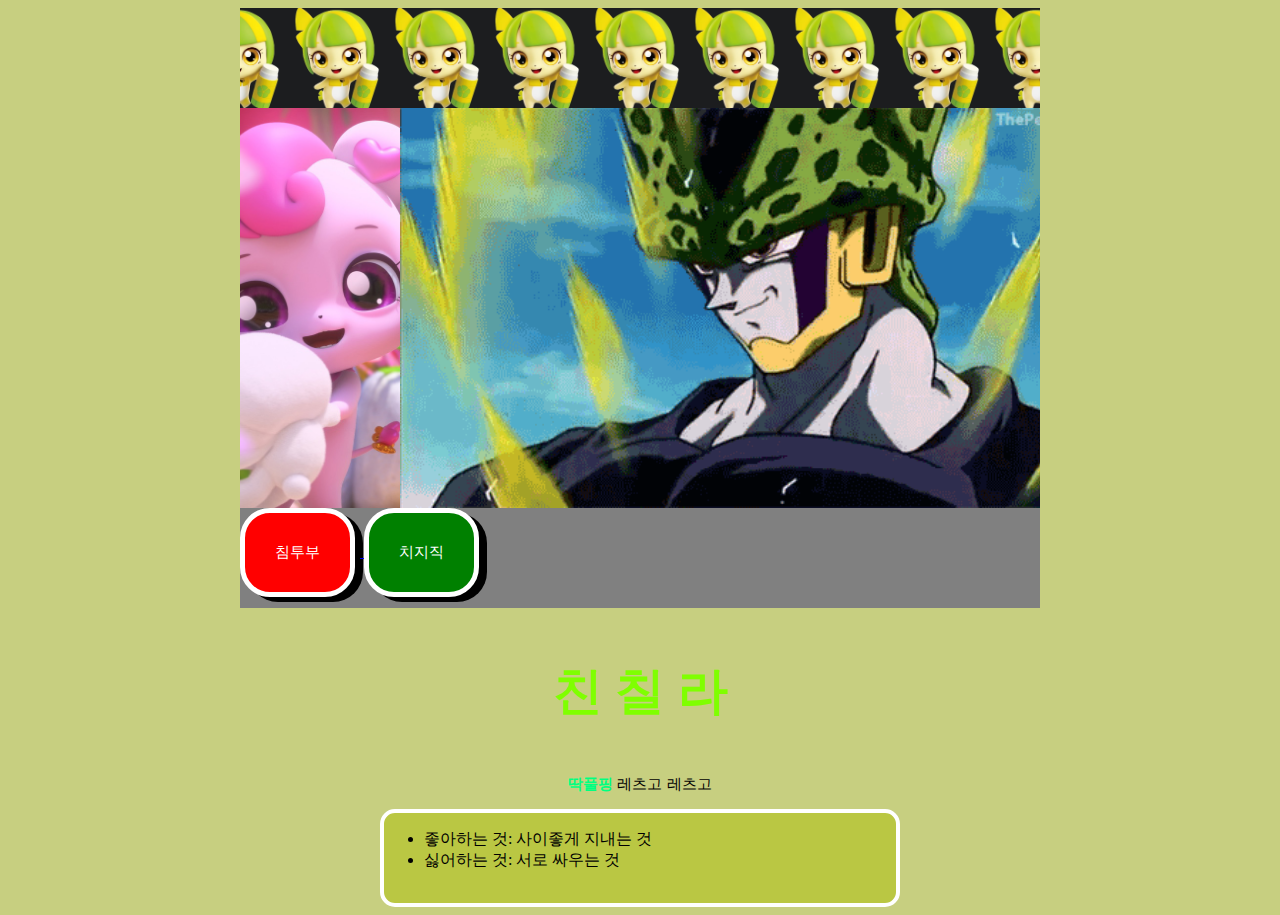
<file: CodingApple/index.html>
<!DOCTYPE html>
<html>
<head>
    <meta charset="UTF-8">
    <title>Document</title>
    <link href="main.css" rel="stylesheet">
</head>

<body style="background-color: rgb(199, 207, 128)">

    <div class="container">
        <div class="header"></div>
        <div class="left-menu"></div>
        <div class="right"></div>
        <div class="footer">
            <a href="https://www.youtube.com/channel/UCUj6rrhMTR9pipbAWBAMvUQ">
                <button class="button_chim">
                    <p>침투부</p>
                </button>
            </a>
            <a href="https://chzzk.naver.com/">
                <button class="button_chzzk">
                    <p>치지직</p>
                </button>
            </a>
        </div>
    </div>

    <h3 class="title">친 칠 라</h3>
    <p><span class="ddak">딱풀핑</span> 레츠고 레츠고</p>

    <div class="box">
        <ul>
            <li>좋아하는 것: 사이좋게 지내는 것</li>
            <li>싫어하는 것: 서로 싸우는 것</li>
        </ul>
    </div>

</body>
</html>
</file>
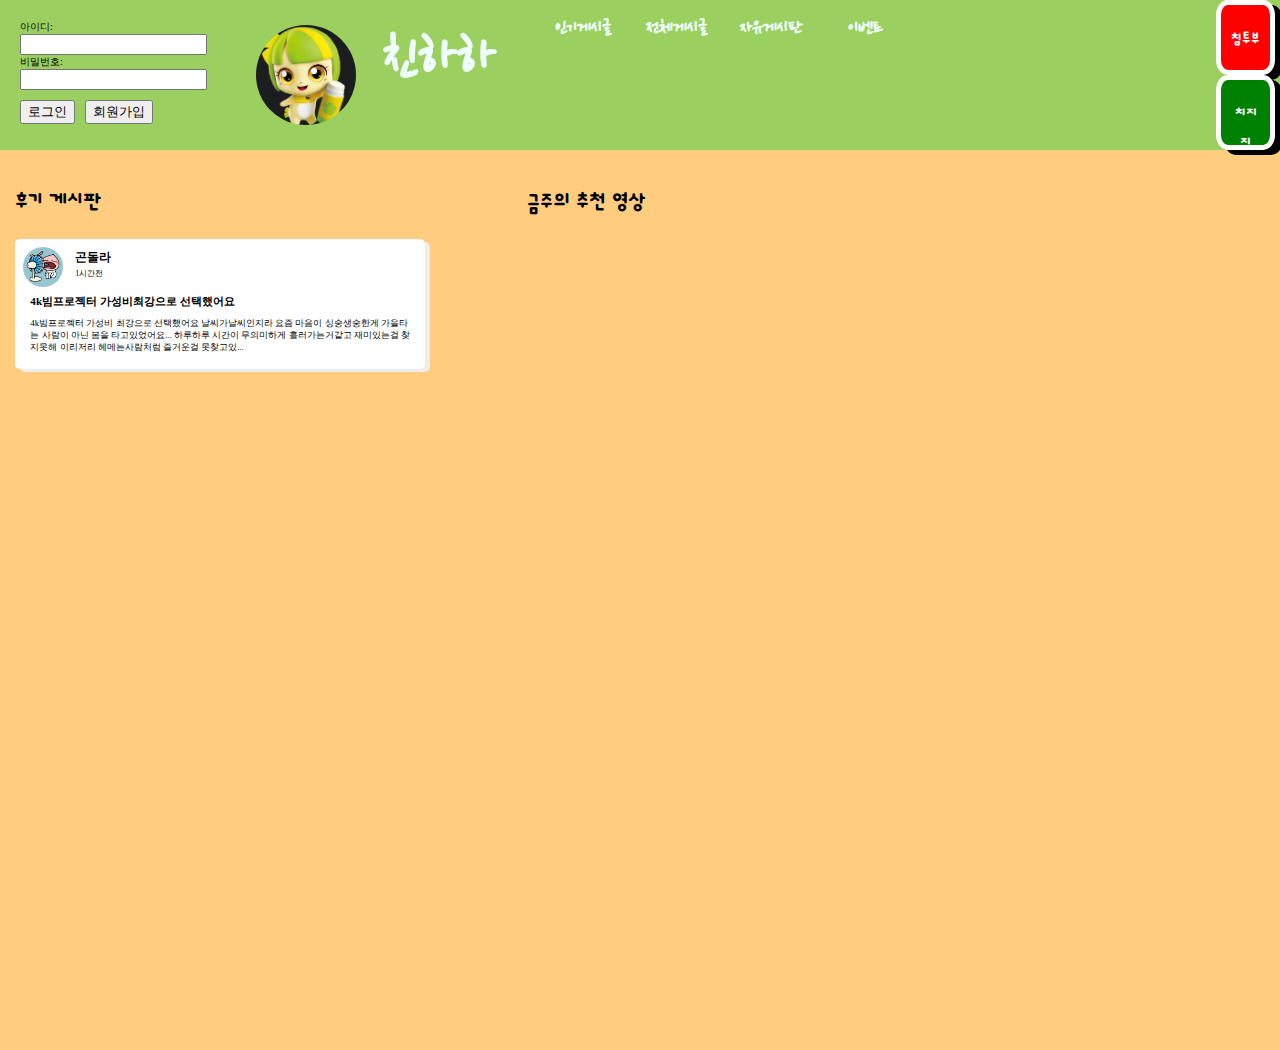
<file: ddakpul/index.html>
<!DOCTYPE html>
<html>
<head>
    <style>
        @import url('https://fonts.googleapis.com/css2?family=Nanum+Pen+Script&display=swap');
        @import url('https://fonts.googleapis.com/css2?family=Dongle:wght@300&display=swap');
    </style>
    <meta charset="UTF-8">
    <title>친 하 하</title>
    <link href="main.css" rel="stylesheet">
</head>

<body style="background-color: #FFCC80;">

<div class="Banner">
    <div class="login-container">
        <form id="loginForm">           
        <label for="login-username">아이디:</label>
        <input type="text" id="login-username" placeholder="" required>
        <label for="login-password">비밀번호:</label>
        <input type="password" id="login-password" placeholder="" required>
        <div class="button-container">
            <button type="submit" class="toggle-link">로그인</button>
            <button type="button" class="toggle-link">회원가입</button>
        </div>
        </form>  
    </div>

    <div class="Banner-container">
        <div class="Banner-image"></div>
        <h1 class="Banner-text">친하하</h1> 
        <nav style=" width: 70%; height: 100%;">
            <ul class="navbar">
                <li><a href="#">인기게시글</a></li>
                <li><a href="#">전체게시글</a></li>
                <li><a href="#">자유게시판</a></li>
                <li><a href="#">이벤트</a></li>
            </ul>
        </nav>
    </div>

    <div class="Button-container ">
            <a href="https://www.youtube.com/channel/UCUj6rrhMTR9pipbAWBAMvUQ">
                <button class="button_chim">
                    <p>침투부</p>
                </button>
            </a>
            <a href="https://chzzk.naver.com/">
                <button class="button_chzzk">
                    <p>치지직</p>
                </button>
            </a>
    </div>    
</div>

<div class="left-menu" >
    <h1 class="Review-Board">후기 게시판</h1>
    <div class="container-inline_block" style="vertical-align: top;">
        <div class="kakao_profile"></div>
        <div style="display: inline-block; vertical-align: top;">
            <h2 class="User-name">곤돌라</h2>
            <p class="time-stamp">1시간전</p> 
        </div>
        <h3 class="Review-Title">4k빔프로젝터 가성비최강으로 선택했어요</h3>
        <p class="Review-text">4k빔프로젝터 가성비 최강으로 선택했어요 날씨가날씨인지라 요즘 마음이 싱숭생숭한게 가을타는 사람이
           아닌 봄을 타고있었어요... 하루하루 시간이 무의미하게 흘러가는거같고 재미있는걸 찾지못해 이리저리
           헤메는사람처럼 즐거운걸 못찾고있...
        </p>
     </div>  
</div>

<div class="right-menu">
     <h1 class="Video_Week">금주의 추천 영상</h1>
     <a href="https://www.youtube.com/watch?v=lyUa0ZU_4Qk" target="_blank" class="thumbnail_1"></a>

     <a href="https://www.youtube.com/watch?v=j4g8HhbiPc0" target="_blank" class="thumbnail_2"></a>

     <a href="https://www.youtube.com/watch?v=foKiP7CmlTo" target="_blank" class="thumbnail_3"></a>
</div>
     
</body>
</html>
</file>
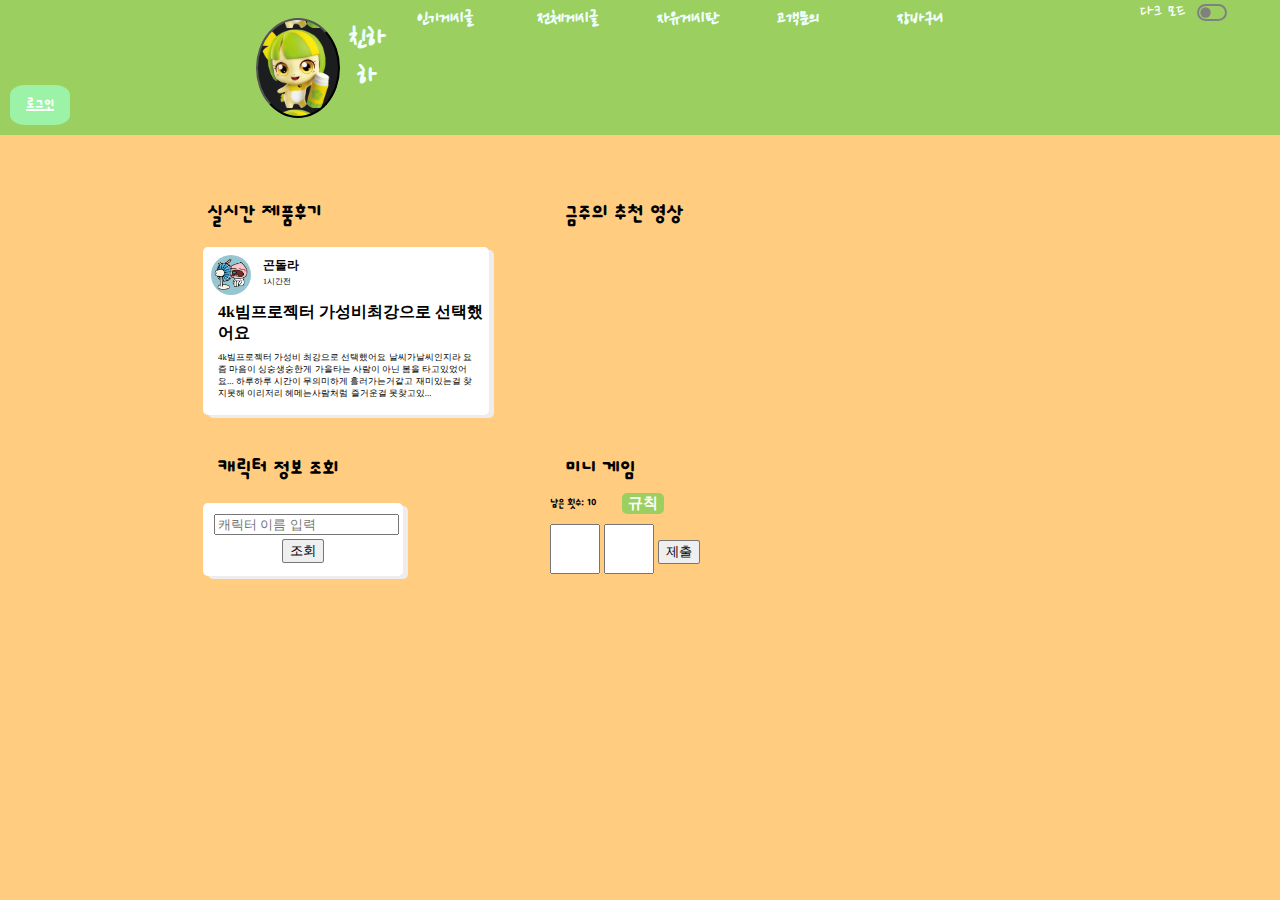
<file: docs/index.html>
<!DOCTYPE html>
<html>
  <head>
    <style>
      @import url("https://fonts.googleapis.com/css2?family=Nanum+Pen+Script&display=swap");
      @import url("https://fonts.googleapis.com/css2?family=Dongle:wght@300&display=swap");
    </style>
    <meta charset="UTF-8" />
    <meta name="description" content="html 친하하하하하." />
    <meta name="keywords" content="친하하,친칠라" />
    <meta name="viewport" content="width=device-width, initial-scale=1.0" />
    <link   
      rel="stylesheet"
      href="https://cdnjs.cloudflare.com/ajax/libs/font-awesome/6.6.0/css/all.min.css"
      integrity="sha512-Kc323vGBEqzTmouAECnVceyQqyqdsSiqLQISBL29aUW4U/M7pSPA/gEUZQqv1cwx4OnYxTxve5UMg5GT6L4JJg=="
      crossorigin="anonymous"
      referrerpolicy="no-referrer"
    />
    
    <link rel="icon" href="cat.ico" type="image/x-icon" />
    <title>친 하 하</title>
    <link href="main.css" rel="stylesheet" />
    <script type="text/javascript" src="https://static.nid.naver.com/js/naverLogin_implicit-1.0.3.js" charset="utf-8"></script>
    <script type="text/javascript" src="https://code.jquery.com/jquery-1.11.3.min.js"></script>
  </head>

  <body style="background-color: #ffcc80">
    <div class="Banner">
      <div class="input-container">

        <div id="loginStatus"></div>

        <div class="welcomeBox">
          <p id="welcomeMessage"> </p>
        </div>

          <a class="login-button" href="https://GiantOcto.github.io/login">
            로그인
          </a>

      </div>

      <button id="openCanvasButton" class="canvas-button">☰</button>

      <div id="openCanvasMenu" class="canvas-menu">
        <ul class="canvas-navbar">
          <li><a href="#">인기게시글</a></li>
          <li><a href="#">전체게시글</a></li>
          <li><a href="#">자유게시판</a></li>
          <li><P onclick="buttonOnOff('contactus-box','block')">고객문의</P></li>
          <li><p id="btn4">장바구니</p></li>
        </ul>
      </div>

      <div class="contactus-box">
        <div>
          <h1>contact us</h1>
          <button
            onclick="buttonOnOff('contactus-box','none')"
            class="x-button"
          >
            x
          </button>
        </div>

        <div class="contactus-input-container">
          <form id="emailform">
            <label for="E-Mail">Your Email</label>
            <input type="email" id="E-Mail" placeholder="email@example.com" />
          </form>
        </div>

        <div class="contactus-input-container">
          <form id="nameform">
            <div class="input-group">
              <label for="firstname">First name</label>
              <input type="text" id="firstname" />
            </div>
            <div class="input-group">
              <label for="lastname">Last name</label>
              <input type="text" id="lastname" />
            </div>
          </form>
        </div>

        <div class="contactus-input-container">
          <form id="messageform">
            <label for="message">Message</label>
            <textarea id="message" rows="8" cols="50"></textarea>
          </form>
        </div>

        <div class="contactus-input-container">
          <form id="sendform">
            <input id="check" type="checkbox" />
            <label for="check">Subscribe</label>
            <button type="submit" class="button-send">SEND</button>
          </form>
        </div>
      </div>

      <div class="shopcart">
        <div class="shopcart-top">
          <h1>Your shopping cart</h1>
        </div>
        <div class="cart-box">
          <table>
            <tbody>
              <tr>
                <td></td>
                <td>ITEM</td>
                <td>AMOUNT</td>
                <td>PRICE</td>
                <td>TOTAL</td>
              </tr>
              <tr>
                <td><img src="camera.png" width="40px" /></td>
                <td>카메라</td>
                <td>1</td>
                <td>€ 1979.00</td>
                <td>€ 1979.00</td>
              </tr>
              <tr>
                <td><img src="airpod.png" width="40px" /></td>
                <td>에어팟</td>
                <td>1</td>
                <td>€ 989.00</td>
                <td>€ 989.00</td>
              </tr>
              <tr>
                <td colspan="5">€ 2968.00</td>
              </tr>
            </tbody>
          </table>
        </div>

        <div class="shopcart-bottom">
          <a style="vertical-align: top">Edit your shopping cart</a>
          <button class="button-paymentmethod">Choose payment method</button>
        </div>
      </div>

      <div class="Banner-container">
        <div class="profile">
          <button id="btn3" class="Banner-image"></button>
          <h1 class="Banner-text">친하하</h1>
        </div>

        <nav class="nav">
          <ul class="navbar">
            <li>
              <a href="#">인기게시글</a>
            </li>
            <li>
              <a href="#">전체게시글</a>
            </li>
            <li>
              <a href="#">자유게시판</a>
            </li>
            <li>
              <P onclick="buttonOnOff('contactus-box','block')">고객문의</P>
            </li>
            <li>
              <p id="btn1">장바구니</p>
            </li>
          </ul>
        </nav>

        <dl class="weatherbar">
          <dd class="place"></dd>
          <dd class="temperature"></dd>
          <dd class="description"></dd>
        </dl>
      </div>

      <div class="Button-container">
        <label>
          <span>다크 모드</span>
          <input class="badge" role="switch" type="checkbox" />
        </label>
      </div>
    </div>

    <div id="profile" class="developer-profile">
      <p>
        친칠라
        <span style="font-size: 15px"> 프론트엔드 개발자 | React, Vue.js</span>
      </p>
      <p>E-Mail : wlsrb0922@naver.com</p>
    </div>

    <div class="main-menu">
      <div class="menu-top">
        <div class="container-review">
          <h1>실시간 제품후기</h1>
          <div class="container-inline_block" style="vertical-align: top">
            <div class="kakao_profile"></div>
            <div style="display: inline-block; vertical-align: top">
              <h2 class="User-name">곤돌라</h2>
              <p class="time-stamp">1시간전</p>
            </div>
            <h3 class="Review-Title">4k빔프로젝터 가성비최강으로 선택했어요</h3>
            <p class="Review-text">
              4k빔프로젝터 가성비 최강으로 선택했어요 날씨가날씨인지라 요즘
              마음이 싱숭생숭한게 가을타는 사람이 아닌 봄을 타고있었어요...
              하루하루 시간이 무의미하게 흘러가는거같고 재미있는걸 찾지못해
              이리저리 헤메는사람처럼 즐거운걸 못찾고있...
            </p>
          </div>
        </div>

        <div class="container-youtube">
          <h1>금주의 추천 영상</h1>
          <a
            href="https://www.youtube.com/watch?v=lyUa0ZU_4Qk"
            target="_blank"
            class="thumbnail_1"
          ></a>

          <a
            href="https://www.youtube.com/watch?v=j4g8HhbiPc0"
            target="_blank"
            class="thumbnail_2"
          ></a>

          <a
            href="https://www.youtube.com/watch?v=foKiP7CmlTo"
            target="_blank"
            class="thumbnail_3"
          ></a>
        </div>
      </div>

      <div class="menu-middle">
        <div class="maple-gg">
          <h1><i class="fa-brands fa-canadian-maple-leaf"></i>캐릭터 정보 조회</i></h1>
          <div class="characterBox">
            <input
              type="text"
              id="characterName"
              placeholder="캐릭터 이름 입력"  
            />
            <button id="fetchButton">조회</button>
            <div id="character_result"></div>
          </div>

          <div class="equipmentBox" id="equipment">
            <div id="equipment_result"></div>
          </div>
        </div>

        <div class="game-container">
          <div class="chindle">
            <h1>미니 게임</h1>
            <div class="game">
              <h1 id="remainingAttempts" style="font-size: 15px; margin: 0px">
                남은 횟수: 10
              </h1>
              <button id="btn2" class="mini-game-rule">규칙</button>
            </div>

            <input class="input text" maxlength="1" />
            <input class="input text" maxlength="1" />
            <button id="button-minigame">제출</button>
          </div>

          <div class="rulebook">
            <p>정확히 일치 - <span style="color: green">초록</span></p>
            <p>
              정답 글자의 초성과 종성이 같고 입력 단어에 포함됨 -
              <span style="color: yellow">노랑</span>
            </p>
            <p>
              자음과 모음 중 2개 이상 일치하고 첫 자음도 일치 -
              <span style="color: pink">분홍</span>
            </p>
            <p>
              자음과 모음 중 2개 이상 일치하지만 첫 자음은 일치하지 않음 -
              <span style="color: skyblue">하늘</span>
            </p>
            <p>
              자음과 모음 중 하나만 일치 -
              <span style="color: purple">보라</span>
            </p>
            <p>하나도 일치하지 않음 - <span style="color: red">빨강</span></p>
          </div>
        </div>
      </div>
    </div>

    <script
      src="https://code.jquery.com/jquery-3.7.1.min.js"
      integrity="sha256-/JqT3SQfawRcv/BIHPThkBvs0OEvtFFmqPF/lYI/Cxo="
      crossorigin="anonymous"
    ></script>

    <script type="text/javascript">
      var naver_id_login = new naver_id_login(
        "1qM5KPsKYYjbsn6rre9T", // 네이버 클라이언트 ID
        "https://GiantOcto.github.io/" // 로그인 후 리디렉션할 URL
      );
   // 접근 토큰 값 출력
   alert(naver_id_login.oauthParams.access_token);
  // 네이버 사용자 프로필 조회
  naver_id_login.get_naver_userprofile("naverSignInCallback()");
  // 네이버 사용자 프로필 조회 이후 프로필 정보를 처리할 callback function
  function naverSignInCallback() {
    alert(naver_id_login.getProfileData('email'));
    alert(naver_id_login.getProfileData('nickname'));

    var nickname = naver_id_login.getProfileData('nickname');

    $(".login-button").css("display", "none");
    $(".welcomeMessage").html = nickname + "님 안녕하세요!";
  }

  naver_id_login.get_naver_userprofile(naverSignInCallback);
</script>

</script>

    </script>

    <script>
      //다크모드
      var count = 0;
      $(".badge").on("click", function () {
        count++;

        if (count % 2 == 1) {
          $(".Banner").css("background-color", "rgb(27, 36, 17)");
          $(".canvas-button").css("background-color", "rgb(27, 36, 17)");
          $("body").css("background-color", "rgb(10, 10, 10)");
          $(".main-menu h1").css("color", "white");
        } else {
          $(".Banner").css("background-color", "rgb(155, 207, 96)");
          $(".canvas-button").css("background-color", "rgb(155, 207, 96)");
          $("body").css("background-color", "#FFCC80");
          $(".main-menu h1").css("color", "black");
        }
      });
    </script>

    <script>
      document
        .getElementById("openCanvasButton")
        .addEventListener("click", function () {
          var menu = document.getElementById("openCanvasMenu");

          // 메뉴의 초기 left 상태 설정
          if (menu.style.left === "") {
            menu.style.left = "-250px"; // 메뉴가 처음에는 보이지 않도록 설정
          }

          // 메뉴가 닫혀 있으면 슬라이드 열기, 열려 있으면 슬라이드 닫기
          if (menu.style.left === "-250px") {
            menu.style.left = "0"; // 메뉴를 화면에 표시
          } else {
            menu.style.left = "-250px"; // 메뉴를 화면 바깥으로 슬라이드
          }
        });
    </script>

    <script type="module">
      window.buttonOnOff = function (클래스명, 내용) {
        var elements = document.getElementsByClassName(클래스명);

        for (var i = 0; i < elements.length; i++) {
          elements[i].style.display = 내용;
        }
      };

      window.buttonToggle = function (요소) {
        $(요소).toggleClass("show");
      };

      window.buttonFadein = function (요소) {
        $(요소).toggleClass("fadein");
      };

      const toogle_buttons = [
        {
          button: "#btn1",
          target: ".shopcart",
        },
        {
          button: "#btn3",
          target: ".developer-profile",
        },
        {
          button: "#btn4",
          target: ".shopcart",
        },
      ];

      const fadein_buttons = [
        {
          button: "#btn2",
          target: ".rulebook",
        },
      ];

      fadein_buttons.forEach((item) => {
        $(item.button).on("click", function () {
          buttonFadein(item.target);
        });
      });

      toogle_buttons.forEach((item) => {
        $(item.button).on("click", function () {
          buttonToggle(item.target);
        });
      });

      
      const tempSection = document.querySelector(".temperature");
      const placeSection = document.querySelector(".place");
      const descSection = document.querySelector(".description");
      const API_KEY = "5eac919650d7cf8b33e02a273b7abdc6";

      window.onload = () => {
        navigator.geolocation.getCurrentPosition(success, fail);
      };

      const success = (position) => {
        const latitude = position.coords.latitude;
        const longitude = position.coords.longitude;

        getWeather(latitude, longitude);
      };

      const fail = () => {
        alert("좌표를 받아올 수 없음");
      };

      const getWeather = (lat, lon) => {
        fetch(
          `https://api.openweathermap.org/data/2.5/weather?lat=${lat}&lon=${lon}&appid=${API_KEY}&units=metric&lang=kr`
        )
          .then((response) => {
            if (!response.ok) {
              throw new Error(`HTTP error! Status: ${response.status}`);
            }
            return response.json();
          })
          .then((json) => {
            const temperature = json.main.temp;
            const place = json.name;
            const description = json.weather[0].description;
            const icon = json.weather[0].icon;
            const iconURL = `https://openweathermap.org/img/wn/${icon}@2x.png`;

            tempSection.innerText = `현재 기온: ${temperature}°C`;
            placeSection.innerText = `위치: ${place}`;
            descSection.innerHTML = `날씨: ${description} <img src="${iconURL}" alt="날씨 아이콘" class="weather-icon">`;
          })
          .catch((error) => {
            alert("날씨 정보를 가져오는 데 오류가 발생했습니다.");
            console.error("API 호출 중 오류:", error);
          });
      };

      const apiKey =
        "test_c7337b0ef3b66f24b010dac01b1ece2abc7e159a1ea2b239b382cbe52ac74502efe8d04e6" +
        "d233bd35cf2fabdeb93fb0d";

      document.getElementById("fetchButton").onclick = function () {
        const characterName = document.getElementById("characterName").value;
        const encodedName = encodeURIComponent(characterName);
        const idUrl = `https://open.api.nexon.com/maplestory/v1/id?character_name=${encodedName}`;

        // 1단계: 캐릭터 이름으로 OCID 검색
        fetch(idUrl, {
          method: "GET",
          headers: {
            accept: "application/json",
            "x-nxopen-api-key": apiKey,
          },
        })
          .then((response) => {
            if (!response.ok) {
              throw new Error("Network response was not ok");
            }
            return response.json();
          })
          .then((data) => {
            // OCID 추출
            const ocid = data.ocid;
            if (!ocid) {
              throw new Error("OCID를 찾을 수 없습니다.");
            }

            // 2단계: OCID로 캐릭터 정보 검색
            const characterInfoUrl = `https://open.api.nexon.com/maplestory/v1/character/basic?ocid=${ocid}`;

            return fetch(characterInfoUrl, {
              method: "GET",
              headers: {
                accept: "application/json",
                "x-nxopen-api-key": apiKey,
              },
            })
              .then((response) => {
                if (!response.ok) {
                  throw new Error("Network response was not ok");
                }
                return response.json();
              })
              .then((characterData) => {
                // 결과를 화면에 표시
                const resultDiv = document.getElementById("character_result");
                resultDiv.innerHTML = `
                <p>이름: ${characterData.character_name}</p>
                <p>서버: ${characterData.world_name}</p>
                <p>성별: ${characterData.character_gender}</p>
                <p>직업: ${characterData.character_class}</p>
                <p>레벨: ${characterData.character_level}</p>
                <img src="${characterData.character_image}" alt="${characterData.character_name}" />
            `;

                // 3단계: OCID로 장비 정보 검색
                const equipmentUrl = `https://open.api.nexon.com/maplestory/v1/character/item-equipment?ocid=${ocid}`;
                return fetch(equipmentUrl, {
                  method: "GET",
                  headers: {
                    accept: "application/json",
                    "x-nxopen-api-key": apiKey,
                  },
                });
              })
              .then((response) => {
                if (!response.ok) {
                  throw new Error("Network response was not ok");
                }
                return response.json();
              })
              .then((equipmentData) => {
                // 장비 정보 처리
                const equipmentDiv =
                  document.getElementById("equipment_result");
                const equipmentBox = document.getElementById("equipment");

                // 장비 정보를 지우고 새로 추가
                equipmentDiv.innerHTML = ""; // 이전 정보를 클리어

                // item_equipment 배열에서 각 아이템 정보 출력
                equipmentData.item_equipment.forEach((item) => {
                  equipmentDiv.innerHTML += `
                    <div>
                        <h3>${item.item_equipment_part}</h3>
                        <p>이름: ${item.item_name}</p>
                        <img src="${item.item_icon}" alt="${item.item_name}" />                       
                    </div>
                `;
                });

                equipmentBox.style.display = "inline-block";
              });
          })
          .catch((error) => {
            console.error("Error fetching data:", error);
            document.getElementById(
              "character_result"
            ).innerHTML = `<p>오류 발생: ${error.message}</p>`;
            document.getElementById(
              "equipment_result"
            ).innerHTML = `<p>오류 발생: ${error.message}</p>`;
          });
      };

      // 미니 게임 파트
      import { getRandomWord } from "./words.js";

      var 답 = " "; // 정답

      var attempts = 0; // 제출 기회를 카운트하는 변수
      var maxAttempts = 10; // 최대 제출 기회

      function updateRemainingAttempts() {
        document.getElementById("remainingAttempts").innerHTML =
          "남은 횟수: " + (maxAttempts - attempts);
      }

      function displayRandomWord() {
        답 = getRandomWord(); // 랜덤 단어를 변수에 저장
        console.log(답);
      }

      document.addEventListener("DOMContentLoaded", function () {
        displayRandomWord(); // 페이지 로드 시 단어를 표시
        setInterval(displayRandomWord, 3600000); // 1시간마다 단어를 변경
      });

      document
        .getElementById("button-minigame")
        .addEventListener("click", function () {
          if (attempts >= maxAttempts) {
            alert("더 이상 제출할 수 없습니다. 최대 제출 기회를 초과했습니다."); // 제출 기회 초과 메시지
            return; // 함수 종료
          }

          var inputs = document.querySelectorAll(".input");
          // 이전 결과 지우기 정답을 초성, 중성, 종성으로 쪼개기
          var 답결과 = splitHangul(답);
          var 답초성 = 답결과.consonants;
          var 답중성 = 답결과.vowels;
          var 답종성 = 답결과.finalConsonants;

          // 입력 값 비교
          for (let i = 0; i < inputs.length; i++) {
            inputs[i].classList.remove(
              "correct",
              "double",
              "partially_correct_1",
              "partially_correct_2",
              "one_match",
              "reverse_match",
              "wrong"
            ); // 이전 클래스 제거

            var inputWord = inputs[i].value; // 현재 입력 필드의 값
            var 인풋결과 = splitHangul(inputWord); // 현재 입력 값을 쪼개서 저장
            var 인풋초성 = 인풋결과.consonants;
            var 인풋중성 = 인풋결과.vowels;
            var 인풋종성 = 인풋결과.finalConsonants;

            let currentColor = "wrong"; // 기본 색상은 빨간색 (오답)

            console.log("인풋초성:", 인풋초성[0]);
            console.log("인풋중성:", 인풋중성[0]);
            console.log("인풋종성:", 인풋종성[0]);
            console.log("답초성:", 답초성[0]);
            console.log("답중성:", 답중성[0]);
            console.log("답종성:", 답종성[0]);

            console.log("답초성:", 답초성[1]);
            console.log("답중성:", 답중성[1]);
            console.log("답종성:", 답종성[1]);

            // 초성, 중성, 종성을 비교
            const 초성일치 = 인풋초성[0] === 답초성[i];
            const 자음동일단어 = 답초성[i] === 답종성[i];
            const 중성일치 = 인풋중성[0] === 답중성[i];
            const 종성일치 =
              인풋종성[0] === 답종성[i] &&
              인풋종성[0] !== "" &&
              답종성[i] !== "";
            const 종성이없음 = 답종성[i] === "" && 인풋종성[0] === "";
            const 자음일치 =
              인풋종성[0] === 답초성[i] || 인풋초성[0] === 답종성[i];
            const 뒤바뀜 = 인풋중성[0] === 답중성[1] || 인풋중성 === 답중성[0];
            const 일치개수 =
              (초성일치 ? 1 : 0) +
              (중성일치 ? 1 : 0) +
              (종성일치 ? 1 : 0) +
              (자음일치 ? 1 : 0);

            // 조건에 따른 색상 설정
            if (초성일치 && 중성일치 && (종성일치 || 종성이없음)) {
              currentColor = "correct"; // 모든 것이 일치 (정답)
            } else if (일치개수 >= 2 && 자음동일단어) {
              currentColor = "double"; // 정답 글자의 초성과 종성이 같고 입력 단어에 포함됨
            } else if (일치개수 >= 2 && 초성일치) {
              currentColor = "partially_correct_1"; // 초성이 일치하고 자음 또는 모음 2개 이상 일치
            } else if (일치개수 >= 2 && !초성일치) {
              currentColor = "partially_correct_2"; // 초성이 불일치하고 자음 또는 모음 2개 이상 일치
            } else if (일치개수 === 1) {
              currentColor = "one_match"; // 오직 하나만 일치
            } else {
              currentColor = "wrong"; // 모든 것이 불일치
            }

            // 현재 입력 필드에 해당 색상 클래스 추가
            inputs[i].classList.add(currentColor);
            inputs[i].classList.remove("input");
          }

          // 제출 기회 증가
          attempts++;
          updateRemainingAttempts(); // 남은 횟수 업데이트

          // 새로운 입력 필드 추가
          var template = `<div>
        <input class="input text" maxlength="1">
        <input class="input text" maxlength="1">
    </div>`;
          document
            .querySelector(".chindle")
            .insertAdjacentHTML("beforeend", template);

          // 새 입력 필드에 이벤트 리스너 추가
          addInputListeners();
        });

      // 입력 필드의 길이를 1자로 제한하는 함수
      function addInputListeners() {
        var inputs = document.querySelectorAll(".input");

        inputs.forEach(function (input) {
          input.addEventListener("input", function () {
            if (input.value.length > 1) {
              input.value = input.value.charAt(0); // 1자 이상 입력할 수 없도록 제한
            }
          });
        });
      }

      // 한글의 초성, 중성, 종성을 분리하는 함수
      function splitHangul(hangul) {
        const consonants = [];
        const vowels = [];
        const finalConsonants = []; // 종성을 저장할 배열

        for (let char of hangul) {
          const code = char.charCodeAt(0);
          // 한글 음절의 유니코드 범위
          if (code >= 0xac00 && code <= 0xd7a3) {
            const base = code - 0xac00;
            const cho = Math.floor(base / (21 * 28)); // 초성 인덱스
            const jung = Math.floor((base % (21 * 28)) / 28); // 중성 인덱스
            const jong = base % 28; // 종성 인덱스

            // 정규화 적용
            const normalizedCho = normalizeConsonant(
              String.fromCharCode(0x1100 + cho)
            ); // 초성 정규화
            consonants.push(normalizedCho); // 정규화된 초성 추가
            vowels.push(String.fromCharCode(0x1161 + jung)); // 중성 추가
            if (jong > 0) {
              const normalizedJong = normalizeConsonant(
                String.fromCharCode(0x11a7 + jong)
              ); // 종성 정규화
              finalConsonants.push(normalizedJong); // 정규화된 종성 추가
            } else {
              finalConsonants.push(""); // 종성이 없는 경우 빈 문자열 추가
            }
          } else {
            // 한글이 아닐 경우
            consonants.push(char); // 다른 문자는 그대로 추가
          }
        }

        return { consonants, vowels, finalConsonants }; // 초성, 중성, 종성을 반환
      }

      function normalizeConsonant(consonant) {
        const normalizedMap = {
          // 기역
          ㄱ: "ㄱ",
          ᄀ: "ㄱ",
          ᆨ: "ㄱ",
          // 쌍기역
          ㄲ: "ㄲ",
          ᄁ: "ㄲ",
          ᆩ: "ㄲ",
          // 니은
          ㄴ: "ㄴ",
          ᄂ: "ㄴ",
          ᆫ: "ㄴ",
          // 디귿
          ㄷ: "ㄷ",
          ᄃ: "ㄷ",
          ᆮ: "ㄷ",
          // 쌍디귿
          ㄸ: "ㄸ",
          ᄄ: "ㄸ",
          // 리을
          ㄹ: "ㄹ",
          ᄅ: "ㄹ",
          ᆯ: "ㄹ",
          // 미음
          ㅁ: "ㅁ",
          ᄆ: "ㅁ",
          ᆷ: "ㅁ",
          // 비읍
          ㅂ: "ㅂ",
          ᄇ: "ㅂ",
          ᆸ: "ㅂ",
          // 쌍비읍
          ㅃ: "ㅃ",
          ᄈ: "ㅃ",
          // 시옷
          ㅅ: "ㅅ",
          ᄉ: "ㅅ",
          ᆺ: "ㅅ",
          // 쌍시옷
          ㅆ: "ㅆ",
          ᄊ: "ㅆ",
          ᆻ: "ㅆ",
          // 이응
          ㅇ: "ㅇ",
          ᄋ: "ㅇ",
          ᆼ: "ㅇ",
          // 지읒
          ㅈ: "ㅈ",
          ᄌ: "ㅈ",
          ᆽ: "ㅈ",
          // 쌍지읒
          ㅉ: "ㅉ",
          ᄍ: "ㅉ",
          // 치읓
          ㅊ: "ㅊ",
          ᄎ: "ㅊ",
          ᆾ: "ㅊ",
          // 키읔
          ㅋ: "ㅋ",
          ᄏ: "ㅋ",
          ᆿ: "ㅋ",
          // 티읕
          ㅌ: "ㅌ",
          ᄐ: "ㅌ",
          ᇀ: "ㅌ",
          // 피읖
          ᇁ: "ㅍ",
          ㅍ: "ㅍ",
          ᄑ: "ㅍ",
          // 히읗
          ㅎ: "ㅎ",
          ᄒ: "ㅎ",
          ᇂ: "ㅎ",
        };

        return normalizedMap[consonant] || consonant; // 매핑된 값 반환, 없으면 원래 값 반환
      }

      // 처음 입력 필드에 리스너를 추가합니다.
      addInputListeners();
    </script>
  </body>
</html>
</file>
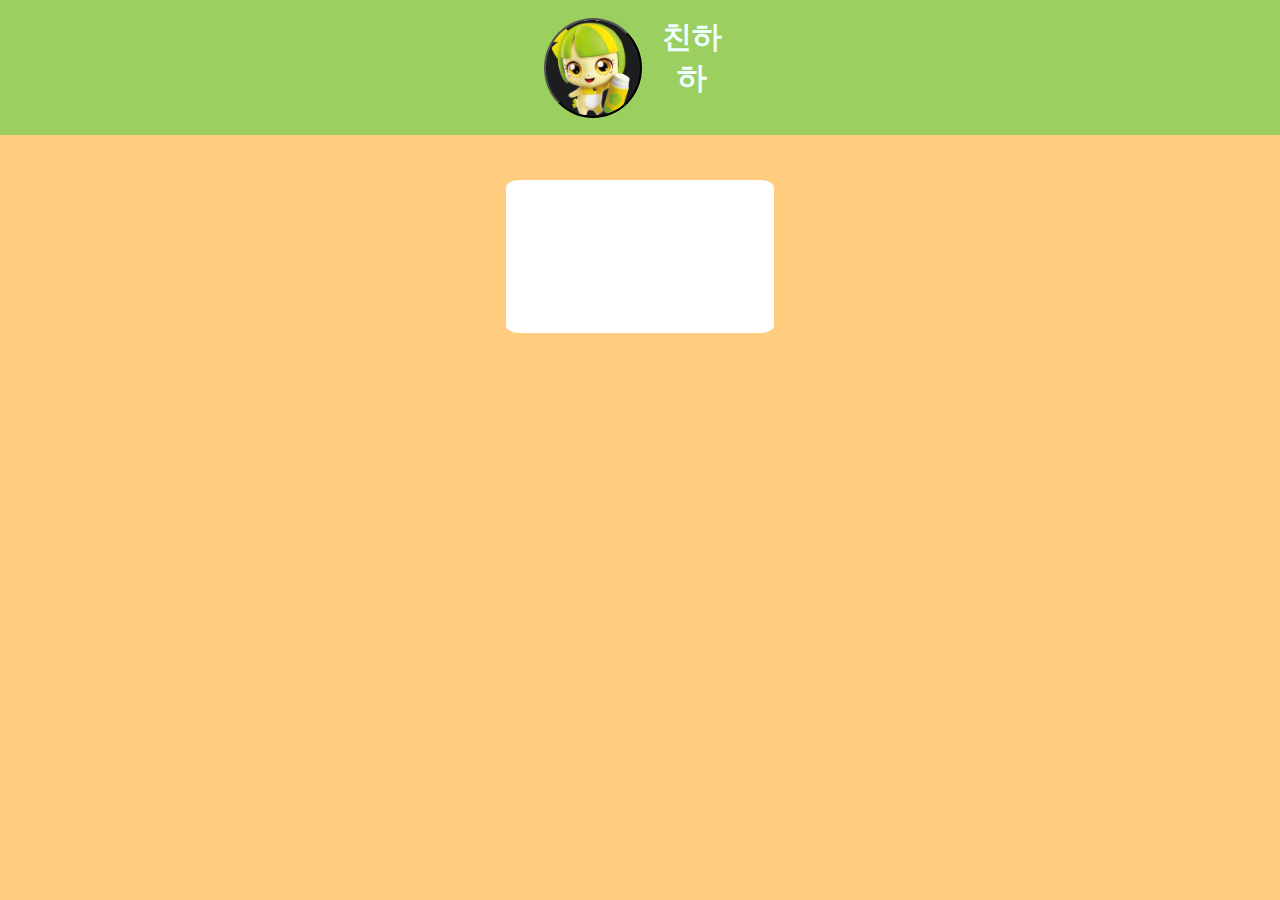
<file: docs/login.html>
<!DOCTYPE html>
<html lang="ko">
  <head>
    <meta charset="UTF-8" />
    <meta name="description" content="html 친하하하하하." />
    <meta name="keywords" content="친하하,친칠라" />
    <meta name="viewport" content="width=device-width, initial-scale=1.0" />
    <link
      rel="stylesheet"
      href="https://cdnjs.cloudflare.com/ajax/libs/font-awesome/6.6.0/css/all.min.css"
      integrity="sha512-Kc323vGBEqzTmouAECnVceyQqyqdsSiqLQISBL29aUW4U/M7pSPA/gEUZQqv1cwx4OnYxTxve5UMg5GT6L4JJg=="
      crossorigin="anonymous"
      referrerpolicy="no-referrer"
    />
    <link rel="icon" href="cat.ico" type="image/x-icon" />
    <link href="main.css" rel="stylesheet" />
    <title>친 하 하</title>

    <!-- Naver Login API -->
    <script type="text/javascript" src="https://static.nid.naver.com/js/naverLogin_implicit-1.0.3.js" charset="utf-8"></script>
    <script type="text/javascript" src="https://code.jquery.com/jquery-1.11.3.min.js"></script>
  </head>

  <body style="background-color: #ffcc80">
    <div class="Banner Banner-login">
      <div class="profile">
        <button id="btn3" class="Banner-image"></button>
        <h1 class="Banner-text">친하하</h1>
      </div>
    </div>

    <div class="main-menu">
      <div class="login-box">
        <div id="naver_id_login"></div>
      </div>
    </div>

    <script type="text/javascript">
      // 네이버 로그인 객체 생성
      var naver_id_login = new naver_id_login(
        "1qM5KPsKYYjbsn6rre9T", // 네이버 클라이언트 ID
        "https://GiantOcto.github.io"  // 로그인 후 리디렉션할 URL
      );
      
      // 로그인 버튼 설정
      var state = naver_id_login.getUniqState();
      naver_id_login.setButton("green", 3, 40);
      naver_id_login.setDomain("https://GiantOcto.github.io/login");
      naver_id_login.setState(state);
      naver_id_login.init_naver_id_login();

      
    </script>
  </body>
</html>
</file>
<file: CodingApple/main.css>
.title {
    text-align:center;
    font-size:50px; 
    color: chartreuse;
}

.ddak {
    color: rgb(0, 255, 128); 
    font-weight: 900;
}

.button_chim {
    display: inline-block;
    background-color: red;
    border: 5px solid; border-radius: 30px;
    color: white;
    padding: 15px 30px;
    box-shadow: 8px 5px black;
    cursor: pointer;
    margin-right: 5px;
}

.button_chzzk {
    display: inline-block;
    background-color: green;
    border: 5px solid; border-radius: 30px;
    color: white;
    padding: 15px 30px;
    box-shadow: 8px 5px black;
    cursor: pointer;
    margin-right: 5px;
}

.box {
    width: 40vw;
    height: 10vh;
    margin-left: auto; margin-right: auto;    
    border: 4px solid white; border-radius: 15px;  /*테두리*/
    background-color: rgb(186, 199, 67);
}

p {
    text-align: center;
    font-family: arial;
    font-size: 15px;
}

.container {
    display: block;
    width: 800px;
    margin-bottom: 20px;
    margin: 0 auto;
}

.header {
    width: 100%;
    height: 100px;
    background-image: url("ddak.jpg");
    background-size: contain;
    background-position: center;
    
}

.left-menu {
    width: 20%;
    height: 400px;
    background-image: url("heart.jpg");
    background-size: cover;
    background-position: center;
    background-repeat: no-repeat;
    float: left;
}

.right {
    width: 80%;
    height: 400px;
    background-image: url("cell.gif");
    background-size: cover;
    background-repeat: no-repeat;
    float: right;
}

.footer {
    width: 100%;
    height: 100px;
    background: grey;
    clear: both;
}

.button_chim:hover {
    background-color: darkred;
}

.button_chzzk:hover {
    background-color: darkgreen;
}
</file>
<file: ddakpul/main.css>
html, body {
    width: 100%;
    height: 100%; 
    margin: 0; 
}

.Banner {
    display: flex;
    background-color: rgb(155, 207, 96);
    width: 100%;
    height: 150px;
    justify-content: space-between;
}

.login-container {
    display: flex;
    width: 20%;
    height: 100%;
    text-align: left;
}

#loginForm {
    position: relative;
    width: 70%;
    margin: 20PX;
    font-size: 10PX;
}

#login-username {
    width: 100%;
}

#login-password {
    width: 100%;
}

.Banner-container {
    display: flex;
    width: 70%;
    height: 100%;
    text-align: center;
    align-items: center;
}

.Banner-image {
    width: 100px;
    height: 100px;
    background-image: url(ddak.jpg);
    background-size: contain;
    background-position: center;
    border-radius: 50%;
    margin-right: 3%;
}

.Banner-text {
    text-align: center;
    font-size: 60px;
    font-family: "Nanum Pen Script", cursive;
    font-weight: 1000;
    color: azure;
    font-style: normal;
    margin-top: 1%;
}

.navbar {
    display: flex;
    width: 100%;
    height: 100%;
}
.navbar li {
    width: 15%;
    display: inline-block;
    font-family: "Nanum Pen Script", cursive;
    font-weight: 1000;
}

.navbar a {
    font-size: 20px;
    text-decoration: none;
    color: azure;
}

.Button-container {
    width: 10%;
    height: 100%;
    text-align: right;
    
}
.Button-container a {
    text-decoration: none;
}

.button_chim, .button_chzzk {
    display: inline-block;
    width: calc(50% - 5px); 
    height: 50%;
    border: 5px solid;
    border-radius: 20%;
    color: white;
    padding: 0px 10px;
    box-shadow: 8px 5px black;
    font-family: 'Dongle', sans-serif;
    font-weight: 700;
    font-size: 20px;
    cursor: pointer;
    margin-right: 5px; 
}

@media (max-width: 1000px) {
    .button_chim, 
    .button_chzzk {
        font-size: 10px; 
    }
}

.button_chim {
    background-color: red; 
}

.button_chzzk {
    background-color: green;
}

.button_chim:hover {
    background-color: darkred;
}

.button_chzzk:hover {
    background-color: darkgreen;
}

.left-menu {
    width: 40%;
    height: 100%;
    float: left;
}

.right-menu {
    width: 60%;
    height: 100%;
    float: left;
}

.container-inline_block {
    display: inline-block;
    overflow: hidden;
    background-color: white;
    box-shadow: 5px 3px rgb(238, 236, 236);
    border-radius: 5px;
    width: 80%;
    height: auto;
    margin: 3%;
}

.kakao_profile {
    display: inline-block;
    width: 40px;
    height: 40px;
    background-image: url("profile.jpg");
    background-size: contain;
    background-position: center;
    border-radius: 30px;
    margin: 8px;
}

.Review-Board {
    margin: 30px 0 0 15px;
    font-size: 30px;
    font-family: 'Dongle', sans-serif;
    font-weight: 700;
    font-style: normal;
} 
.User-name {
    font-size: 12px;
    margin: 10px 0 0; 
}

.time-stamp {
    font-size: 8px;
    margin: 2px 0 0; 
}

.Review-Title {
    font-size: 70%; 
    margin: -5px 0 0 15px;
}

.Review-text {
    font-size: 55%; 
    text-align: left;
    margin-left: 15px;
    margin-right: 15px;
    margin-bottom: 15px;
}

.button-container {
    display: flex; 
    margin-top: 10px; 
}

.toggle-link {
    display: block;
    margin-right: 10px;
}

.Video_Week {
    margin: 30px 0 0 15px;
    font-size: 30px;
    font-family: 'Dongle', sans-serif;
    font-weight: 700;
    font-style: normal;
}

.thumbnail_1 {
    display: inline-block;
    width: 30%; 
    height: 30%; 
    background-size: cover; 
    background-position: center; 
    border-radius: 30%; 
    background-image: url(https://img.youtube.com/vi/lyUa0ZU_4Qk/hqdefault.jpg);
    text-decoration: none; 
    margin-right: 1%; 
}

.thumbnail_2 {
    display: inline-block;
    width: 30%; 
    height: 30%; 
    background-size: cover; 
    background-position: center; 
    border-radius: 30%; 
    background-image: url(https://img.youtube.com/vi/j4g8HhbiPc0/hqdefault.jpg);
    text-decoration: none; 
    margin-right: 1%; 
}

.thumbnail_3 {
    display: inline-block;
    width: 30%; 
    height: 30%; 
    background-size: cover; 
    background-position: center; 
    border-radius: 30%; 
    background-image: url(https://img.youtube.com/vi/foKiP7CmlTo/hqdefault.jpg);
    text-decoration: none; 
    margin-right: 1%; 
}

@media (max-width: 1000px) {
    @media (orientation: portrait) {
        .thumbnail_1,
        .thumbnail_2,
        .thumbnail_3 {
            height: 15%;
        }
    }

    @media (orientation: landscape) {
        .thumbnail_1,
        .thumbnail_2,
        .thumbnail_3 {
            height: 30%;
        }
    }
}
</file>
<file: docs/main.css>
body,
html {
  width: 100vw;
  height: 100vh;
  margin: 0;
}

body {
  display: flex;
  flex-direction: column;
  align-items: center;
}

button,
div,
input,
textarea {
  box-sizing: border-box;
}

a,
button,
h1,
h2,
h3,
p,
span {
  transform: rotate(0.04deg);
}

input {
  outline: none;
}

input:focus {
  border: 2px solid rgb(155, 207, 96);
}

.Banner {
  display: flex;
  background-color: rgb(155, 207, 96);
  width: 100%;
  height: 15%;
  justify-content: space-between;
}

.Banner-login {
  justify-content: center;
}

.login-box {
  display: flex;
  background-color: white;
  width: 30%;
  height: 20%;
  margin-top: 5%;
  border-radius: 5%;
  align-items: center;
  justify-content: center;
}

.input-container {
  display: flex;
  width: 20%;
  height: 100%;
  align-items: end;
}

#loginForm {
  position: relative;
  width: 70%;
  margin: 20px;
  font-size: 10px;
}

#login-username {
  width: 100%;
}

#login-password {
  width: 100%;
}

.toggle-link {
  display: inline-block;
  width: 30%;
  font-size: 100%;
  margin-right: 3%;
}

.contactus-box {
  display: none;
  width: 500px;
  height: 600px;
  position: absolute;
  top: 50%;
  left: 50%;
  transform: translate(-50%, -50%);
  background-color: white;
  box-shadow: 5px 3px rgb(238, 236, 236);
  border-radius: 5px;
  text-align: left;
  z-index: 10;
}

.contactus-box h1 {
  margin: 40px 0 40px 30px;
}

.contactus-box .x-button {
  position: relative;
  top: -100px;
  margin-right: 30px;
}

.contactus-box input {
  margin-top: 15px;
  padding: 5px;
}

.contactus-box textarea {
  margin-top: 15px;
  padding: 5px;
}

.contactus-input-container {
  display: inline-block;
  width: 80%;
  height: 15%;
  text-align: left;
}

#emailform {
  width: 20%;
  margin: 0 0 0 30px;
  font-size: 12px;
}

#nameform {
  display: flex;
  width: 4%;
  margin: 0 0 0 30px;
  font-size: 12px;
}

.input-group {
  margin-right: 10px;
}

#messageform {
  width: 100%;
  margin: 0 0 0 30px;
  font-size: 12px;
}

#message {
  width: 100%;
  height: 100%;
}

#sendform {
  width: 100%;
  margin: 0 0 0 30px;
  font-size: 12px;
}

.button-send {
  position: relative;
  background-color: rgb(216, 181, 23);
  color: white;
  width: 15%;
  height: 20%;
  border: none;
  border-radius: 5%;
  padding: 5px;
  left: 280px;
}

.Banner-container {
  display: flex;
  width: 70%;
  height: 100%;
  text-align: cover;
  align-items: center;
}

.profile {
  display: flex;
  align-items: center;
  justify-content: center;
  width: 15%;
  height: 100%;
}

.Banner-image {
  width: 100px;
  height: 100px;
  background-image: url("ddak.jpg");
  background-size: contain;
  background-position: center;
  border-radius: 50%;
  margin-right: 3%;
}

.developer-profile {
  background-color: rgb(243, 245, 241);
  padding: 20px;
  color: rgb(3, 3, 3);
  border-radius: 5px;
  display: none;
  position: absolute;
  top: 21%;
  left: 23%;
  transform: translate(-50%, -50%);
  z-index: 1000;
  font-family: "Dongle", sans-serif;
  font-size: 30px;
  font-weight: 700;
  font-style: normal;
}

.developer-profile p {
  margin: 0;
}

.x-button {
  float: right;
  background-color: rgb(243, 245, 241);
}

.Banner-text {
  text-align: center;
  font-size: 30px;
  font-family: "Nanum Pen Script", sans-serif;
  font-weight: 1000;
  color: azure;
  font-style: normal;
  margin-top: 1%;
}

.nav {
  display: flex;
  justify-content: center;
  align-items: center;
  width: 70%;
  height: 100%;
}

.canvas-menu {
  position: fixed;
  top: 0;
  left: -250px;
  width: 250px;
  height: 100%;
  background-color: #111;
  overflow-x: hidden;
  transition: left 0.3s ease;
  z-index: 1000;
}

.canvas-navbar {
  list-style-type: none;
  padding: 0;
  margin: 0;
}

.canvas-navbar li {
  background-color: #111;
  text-align: center;
}

.canvas-navbar a,
.canvas-navbar p {
  color: white;
  padding: 20px;
  display: block;
  text-decoration: none;
  cursor: pointer;
}

.canvas-navbar a:hover,
.canvas-navbar p:hover {
  background-color: #575757;
}

.canvas-button {
  display: none;
  width: 10%;
  height: 40%;
  text-align: left;
  font-size: 30px;
  background-color: rgb(155, 207, 96);
  color: white;
  padding: auto;
  border: none;
  border-radius: 5px;
  box-shadow: 0px 4px 10px rgba(0, 0, 0, 0.2);
  cursor: pointer;
  z-index: 2000;
}

.navbar {
  display: flex;
  justify-content: space-evenly;
  width: 100%;
  height: 90%;
  padding: 0;
}

.navbar li {
  width: 15%;
  display: inline-block;
  font-family: "Nanum Pen Script", cursive;
  font-weight: 1000;
}

.navbar a,
.navbar p {
  cursor: pointer;
  font-size: 20px;
  text-decoration: none;
  color: azure;
  margin: 0;
}

.shopcart {
  display: none;
  width: 800px;
  height: 500px;
  position: absolute;
  top: 40%;
  left: 50%;
  transform: translate(-50%, -50%);
  background-color: rgb(111, 162, 230);
  border-radius: 10px;
  z-index: 10;
  padding: 30px;
  flex-direction: column;
  align-items: flex-start;
}

.shopcart h1 {
  vertical-align: middle;
  color: rgb(26, 26, 104);
  font-size: 20px;
}

.shopcart a {
  color: rgb(26, 26, 104);
  font-size: 14px;
  font-weight: bold;
}

.shopcart-top {
  margin-left: 5%;
}

.shopcart-bottom {
  display: block;
  margin-left: 5%;
}

.button-paymentmethod {
  position: relative;
  padding: 20px;
  background-color: rgb(37, 37, 117);
  color: white;
  border-radius: 5%;
  border: none;
  left: 45%;
}

.cart-box {
  display: block;
  position: relative;
  background-color: white;
  border-radius: 5px;
  width: 90%;
  height: 60%;
  padding: 0;
  margin: 20px auto;
}

.cart-box table {
  width: 100%;
  height: 100%;
  border-collapse: collapse;
}

td {
  border-bottom: 1px solid #c2d3de;
  padding: 15px;
}

.cart-box table tbody tr {
  color: rgb(138, 147, 231);
  /* 기본 색상 설정 */
  font-weight: normal;
  /* 기본적으로 일반 굵기 설정 */
  text-align: right;
  font-size: 12px;
}

.cart-box table tbody tr:first-child td {
  font-weight: bold;
}

.cart-box table tbody td:nth-child(2) {
  width: 100px;
}

.cart-box table tbody td:nth-child(5) {
  color: rgb(18, 30, 139);
  font-weight: bold;
  text-align: right;
}

.cart-box table tbody tr:last-child td {
  color: rgb(18, 30, 139);
  font-weight: bold;
  text-align: right;
}

.weatherbar {
  display: flex;
  flex-direction: column;
  width: 15%;
  height: 70%;
  color: white;
  justify-content: space-evenly;
  align-items: center;
}

.weatherbar dd {
  font-family: "Nanum Pen Script", cursive;
  font-size: 15px;
  text-align: start;
  width: 80%;
  margin: 0;
}

.weather-icon {
  width: 10px;
  height: 10px;
}

.Button-container {
  position: relative;
  width: 10%;
  height: 100%;
  text-align: right;
}

.Button-container label {
  right: 50px;
  position: relative;
  display: inline-flex;
  align-items: center;
  gap: 0.5rem;
  cursor: pointer;
  font-family: "Nanum Pen Script", cursive;
  font-weight: 400;
  color: white;
  font-size: 20px;
}

.Button-container [type="checkbox"] {
  appearance: none;
  position: relative;
  border: max(2px, 0.1em) solid gray;
  border-radius: 1.25em;
  width: 2.25em;
  height: 1.25em;
}

.Button-container [type="checkbox"]::before {
  content: "";
  position: absolute;
  left: 0;
  width: 1em;
  height: 1em;
  border-radius: 50%;
  transform: scale(0.8);
  background-color: gray;
  transition: left 250ms linear;
}

.Button-container [type="checkbox"]:checked::before {
  background-color: white;
  left: 1em;
}

.Button-container [type="checkbox"]:checked {
  background-color: tomato;
  border-color: tomato;
}

.Button-container [type="checkbox"]:enabled:hover {
  box-shadow: 0 0 0 max(4px, 0.2em) lightgray;
}

.main-menu {
  display: flex;
  width: 70%;
  height: 85%;
  position: relative;
  flex-direction: column;
  align-items: center;
}

.menu-top {
  margin-top: 3%;
  display: flex;
  width: 100%;
  height: 30%;
}

.container-review {
  display: inline-block;
  width: 40%;
  height: 100%;
}
.container-inline_block {
  display: inline-block;
  background-color: white;
  box-shadow: 5px 3px rgb(238, 236, 236);
  border-radius: 5px;
  width: 80%;
  height: auto;
  margin: 3%;
}

.kakao_profile {
  display: inline-block;
  width: 40px;
  height: 40px;
  background-image: url("profile.jpg");
  background-size: contain;
  background-position: center;
  border-radius: 30px;
  margin: 8px;
}

.User-name {
  font-size: 12px;
  margin: 10px 0 0;
}

.time-stamp {
  font-size: 8px;
  margin: 2px 0 0;
}

.Review-Title {
  font-size: 16px;
  margin: -5px 0 0 15px;
}

.Review-text {
  font-size: 55%;
  text-align: left;
  margin-left: 15px;
  margin-right: 15px;
  margin-bottom: 15px;
  overflow: hidden;
}

.container-youtube {
  vertical-align: top;
  display: inline-block;
  width: 60%;
  height: 100%;
  margin: 0;
}

.alert-box {
  background-color: #e7e7e7;
  color: #c70f0f;
  display: none;
  width: 100px;
  height: 100px;
  padding: 10px;
  border: none;
  border-radius: 5px;
  position: absolute;
  font-family: "Dongle", sans-serif;
  font-size: 30px;
  top: 95%;
}

.login-button {
  display: flex;
  background-color: #9cf3a7 ;
  width: 60px;
  height: 40px;
  font-size: 20px;
  align-items: center;
  justify-content: center;
  border-radius: 25%;
   font-family: "Dongle", sans-serif;
  font-weight: 1000;
  color: white;
  cursor: pointer;
  margin-left: 10px;
  margin-bottom: 10px;
}

.main-menu h1 {
  margin: 30px 0 0 15px;
  font-size: 30px;
  font-family: "Dongle", sans-serif;
  font-weight: 700;
  font-style: normal;
}

.thumbnail_1 {
  display: inline-block;
  width: 25%;
  height: 0%;
  background-size: cover;
  background-position: center;
  border-radius: 30%;
  background-image: url("https://img.youtube.com/vi/lyUa0ZU_4Qk/hqdefault.jpg");
  text-decoration: none;
  margin-right: 1%;
}

.thumbnail_2 {
  display: inline-block;
  width: 25%;
  height: 70%;
  background-size: cover;
  background-position: center;
  border-radius: 30%;
  background-image: url("https://img.youtube.com/vi/j4g8HhbiPc0/hqdefault.jpg");
  text-decoration: none;
  margin-right: 1%;
}

.thumbnail_3 {
  display: inline-block;
  width: 25%;
  height: 70%;
  background-size: cover;
  background-position: center;
  border-radius: 30%;
  background-image: url("https://img.youtube.com/vi/foKiP7CmlTo/hqdefault.jpg");
  text-decoration: none;
  margin-right: 1%;
}

.menu-middle {
  margin: 3%;
  display: flex;
  width: 100%;
  height: 30%;
}

.maple-gg {
  display: inline-block;
  width: 40%;
  height: 100%;
}

.maple-gg i {
  background-color: white;
  width: 30px;
  height: 30px;
  text-align: center;
  border-radius: 50%;
  color: orangered;
  margin-right: 3%;
  font-size: 20px;
  line-height: 30px;
}

.characterBox {
  font-family: "Dongle", sans-serif;
  font-weight: 700;
  text-align: center;
  background-color: white;
  box-shadow: 5px 3px rgb(238, 236, 236);
  border-radius: 5px;
  width: 30%;
  min-width: 200px;
  margin: 3%;
  padding: 3%;
  display: inline-block;
  height: auto;
  overflow: hidden;
}

.equipmentBox {
  font-family: "Dongle", sans-serif;
  font-weight: 700;
  text-align: center;
  background-color: white;
  box-shadow: 5px 3px rgb(238, 236, 236);
  border-radius: 5px;
  width: 30%;
  min-width: 200px;
  margin: 3%;
  padding: 15px;
  display: none;
  height: auto;
  max-height: 420px;
  overflow-y: scroll;
  overflow-x: hidden;
}

.game-container {
  display: inline-block;
  width: 60%;
  height: 100%;
}

.chindle {
  position: relative;
  width: 100%;
  height: 100%;
}

.rulebook {
  position: relative;
  bottom: 80%;
  left: 30%;
  width: 300px;
  height: auto;
  margin-left: 20px;
  background-color: azure;
  border-radius: 5%;
  padding: 5px 10px;
  font-size: 15px;
  font-family: sans-serif;
  font-weight: 600;
  visibility: hidden;
  opacity: 0;
  transition: all 1s;
}

.rulebook span {
  text-shadow: 1px 1px 0 #000, -1px -1px 0 #000, 1px -1px 0 #000,
    -1px 1px 0 #000;
}

.game {
  display: flex;
  align-items: center;
  gap: 15px;
  /* 버튼과 남은 횟수 사이 간격 조정 */
  margin-bottom: 10px;
  /* 아래 입력 칸과의 간격 */
}

.rule-container p {
  display: inline-block;
}

.mini-game-rule {
  display: inline-block;
  margin-left: 10px;
  padding: 5 10px;
  font-size: 15px;
  font-weight: bold;
  border: none;
  border-radius: 5px;
  background-color: rgb(155, 207, 96);
  color: white;
  cursor: pointer;
}

.mini-game-rule:hover {
  background-color: rgb(78, 107, 60);
}

.text {
  width: 50px;
  height: 50px;
  font-size: 20px;
  text-align: center;
  margin-bottom: 5px;
}

.correct {
  background-color: green;
  /* 해당 글자와 일치 */
}

.double {
  background-color: yellow;
} /* 답의 초성과 종성이 같음 */

.partially_correct_1 {
  background-color: pink;
  /* 자음과 모음 중 2개 이상 일치하고 첫 자음도 일치 */
}
.partially_correct_2 {
  background-color: skyblue;
  /* 자음과 모음 중 2개 이상 일치하지만 첫 자음은 일치하지 않음 */
}
.one_match {
  background-color: purple;
  /* 자음과 모음 중 하나만 있음 */
}
.wrong {
  background-color: red;
  /* 두 글자 모두에서 일치하는 자음과 모음이 없음 */
}

.show {
  display: block;
}

.fadein {
  visibility: visible;
  opacity: 1;
}

@media screen and (max-width: 800px) {

  .Banner{
    height: 10%;
  }
  
  .input-container {
    display: none;
  }

  .nav {
    display: none;
  }

  .profile {
    width: 100%;
    height: 90%;
    justify-content: center;
  }

  .Banner-image {
    width: 20%;
    height: 80%;
    background-size: cover;
  }

  .Banner-text {
    width: 20%;
    height: auto;
    font-size: 30px;
  }

  .login-container {
    display: flex;
  }

  .login-container h1 {
    font-size: 6px;
  }

  .toggle-link {
    font-size: 4px;
    padding: 0px;
  }

  .shopcart {
    position: fixed;
    transform: scale(0.5);
    transform-origin: top left;
    top: 10%;
    left: 10%;
  }

  .weatherbar {
    display: none;
  }

  .canvas-button {
    display: block; /* 모바일에서만 메뉴 버튼 보이기 */
  }

  .Button-container {
    text-align: end;
  }

  .Button-container label {
    font-size: 10px;
    right: 20px;
  }

  .Button-container [type="checkbox"]:checked::before {
    left: 0.5em;
  }

  .main-menu {
    display: flex;
    width: 70%;
    height: 90%;
    position: relative;
    flex-direction: column;
    align-items: center;
  }

  .main-menu h1 {
    font-size: 20px;
  }

  .menu-top {
    display: flex;
    margin-top: 3%;
    width: 100%;
    height: 50%;
    flex-direction: column;
  }

  .container-review {
    width: 100%;
    height: 50%;
    display: inline-block;
    text-align: center;
    margin: 0 auto;
  }

  .container-inline_block {
    text-align: start;
  }

  .User-name {
    font-size: 10px;
  }

  .time-stamp {
    font-size: 6px;
  }

  .Review-Title {
    font-size: 12px;
  }

  .container-youtube {
    width: 100%;
    height: 50%;
    display: inline-block;
    text-align: center;
    margin: 0 auto;
  }

  .Review-text {
    font-size: 8px;
    text-align: left;
    margin-left: 15px;
    margin-right: 15px;
    margin-bottom: 15px;
    overflow: hidden;
  }

  .menu-middle {
    display: flex;
    margin-top: 0px;
    width: 100%;
    height: 50%;
    flex-direction: column;
  }

  .maple-gg {
    display: block;
    width: 100%;
    height: 100%;
    text-align: center;
    margin: 0 auto;
  }

  .characterBox {
    min-width: 150px;
    height: auto;
    max-height: 80%;
    display: inline-block;
    overflow-y: scroll;
    overflow-x: hidden;
  }

  #characterName {
    width: 80%;
    font-size: 10px;
  }

  #fetchButton {
    font-size: 10px;
  }

  .equipmentBox {
    min-width: 150px;
    height: auto;
    display: none;
    max-height: 80%;
    overflow-y: scroll;
    overflow-x: hidden;
  }

  .game-container {
    display: block;
    width: 80%;
    height: auto;
    margin: 0 auto;
  }

  .chindle h1 {
    text-align: center;
    margin-bottom: 15px;
  }

  .rulebook {
    left: 40%;
    width: 50%;
    height: auto;
    font-size: 11px;
  }
}

@media (orientation: portrait) {
  .thumbnail_1,
  .thumbnail_2,
  .thumbnail_3 {
    height: 60%;
  }
}

@media (orientation: landscape) {
  .thumbnail_1,
  .thumbnail_2,
  .thumbnail_3 {
    height: 80%;
  }
}
</file>
